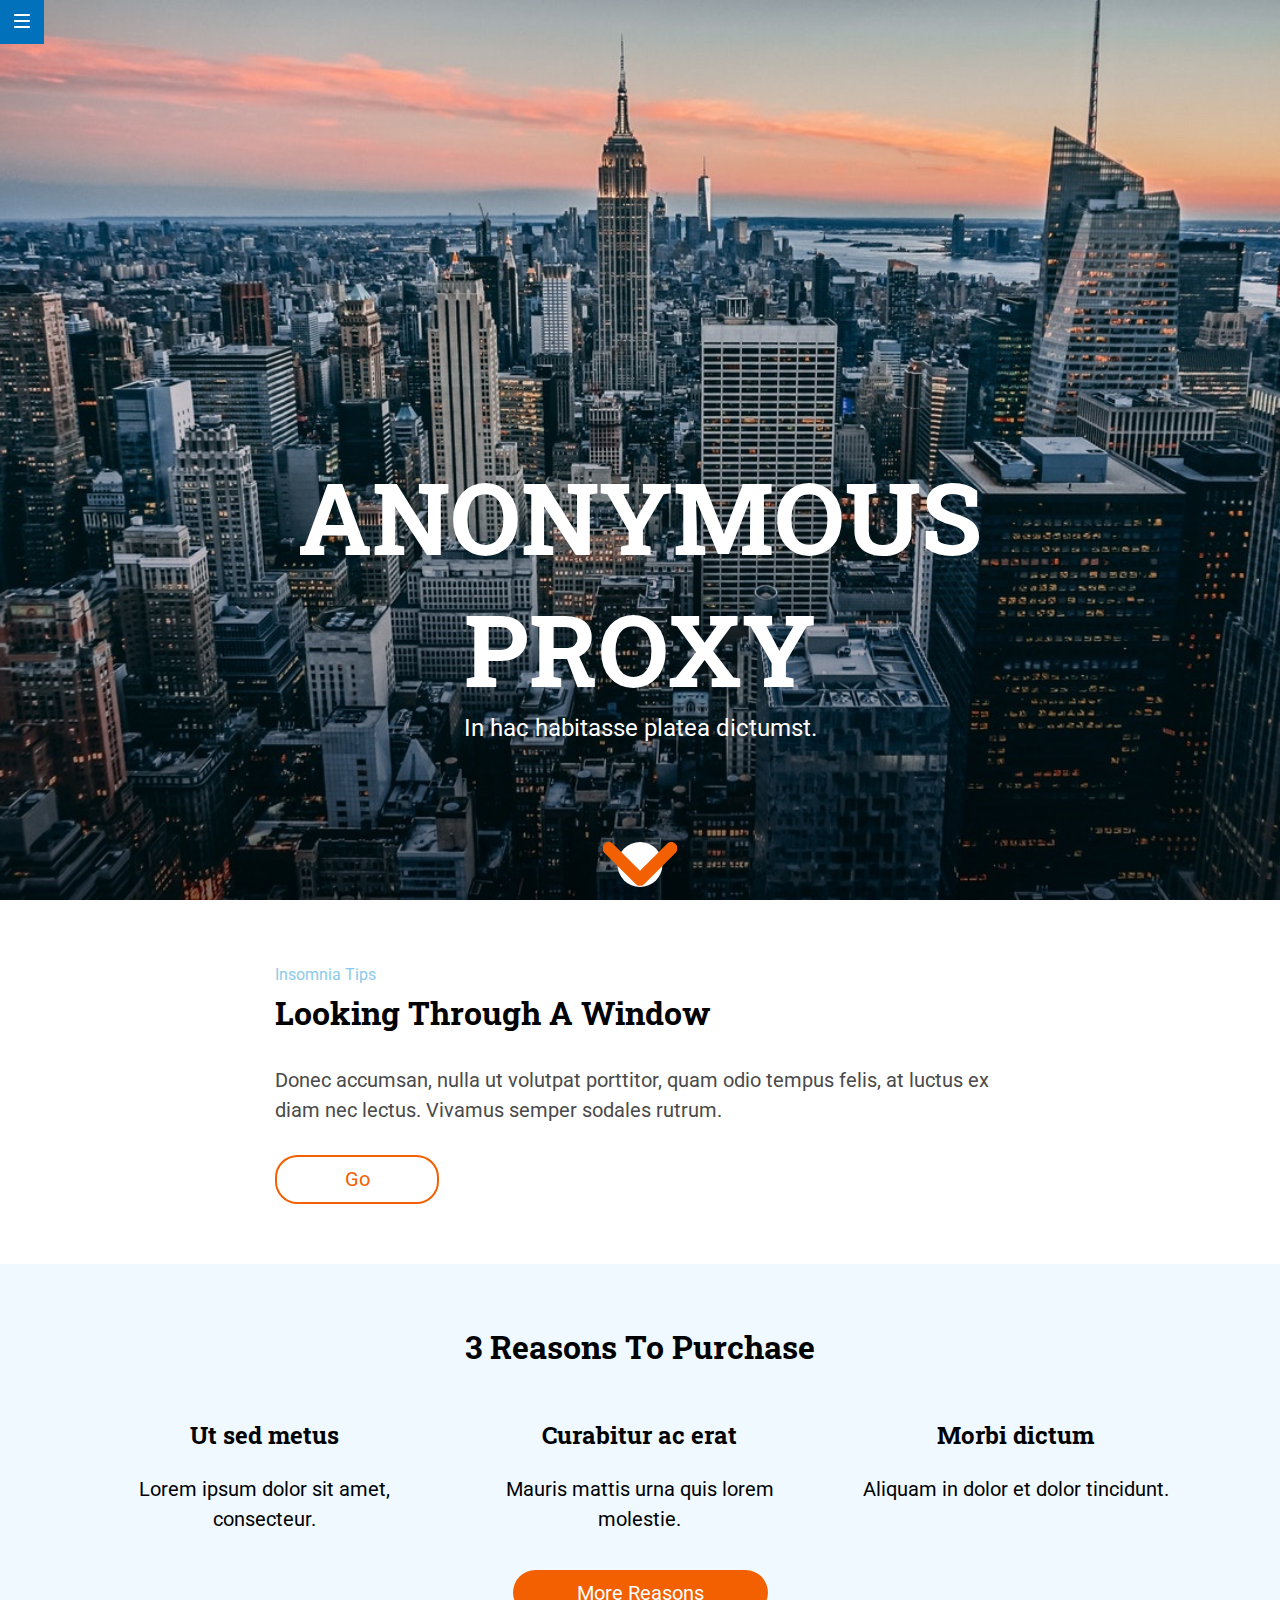
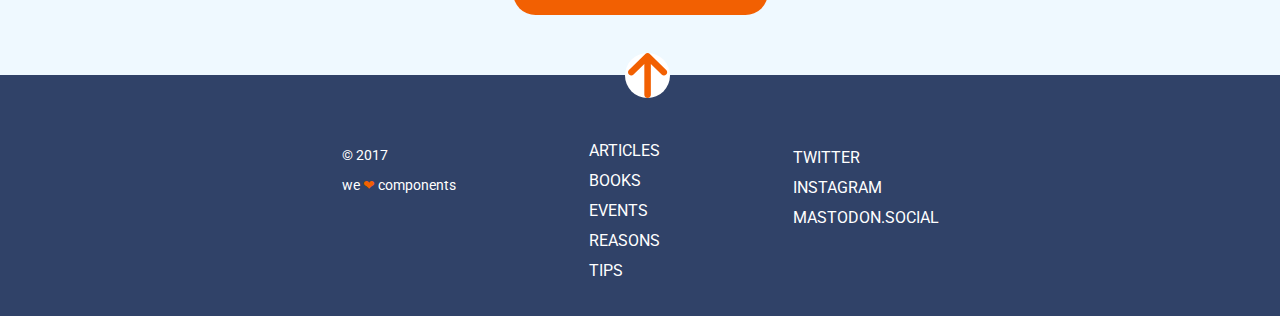
<file: docs/index.html>
<!DOCTYPE html>
<html lang="es">
    
    <head>
        <meta charset="UTF-8">
        <meta name="viewport" content="width=device-width, initial-scale=1.0">
        <meta http-equiv="X-UA-Compatible" content="ie=edge">
        <title>M1 EF Alexandra Jara</title>
        <link href="https://fonts.googleapis.com/css?family=Roboto+Slab&display=swap"
        rel="stylesheet">
        <link href="https://fonts.googleapis.com/css?family=Roboto&display=swap"
        rel="stylesheet">
        <link rel="stylesheet" href="assets/css/main.css">
    </head>
    
    <body>
        <div class="page">
            <!-- HEADER -->
            <header class="header__section">
                <div class="header__anchor" id="header__link"></div>
                <button class="header__button">
                    <img class="header__button-img" src="assets/images/ico-menu.svg" alt="Botón del menú">
                </button>
            </header>
            <!-- MAIN -->
            <section class="hero__section">
                <div class="central-container">
                    <div class="hero__flex-container">
                        <div class="hero__content">
                             <h1 class="hero__title">Anonymous Proxy</h1>

                            <p class="hero__p">In hac habitasse platea dictumst.</p>
                        </div>
                    </div>
                    <div class="hero__go-down"> <a class="hero__go-down-link" href="#tips__link"><img src="assets/images/ico-scroll-down.svg"
          alt="Flecha hacia abajo"></a>

                    </div>
                </div>
            </section>
            <section class="tips__section">
                <div class="tips__anchor" id="tips__link"></div>
                <div class="central-container">
                     <h4 class="tips__section-title">Insomnia Tips</h4>

                    <div class="tips__content">
                         <h2 class="tips__content-title1">Looking Through A Window</h2>

                        <p class="tips__content-p1">Donec accumsan, nulla ut volutpat porttitor, quam odio tempus felis, at
                            luctus ex diam nec lectus. Vivamus semper sodales rutrum.</p>
                    </div>
                    <!-- <button class="tips__button">Go</button> -->
                    <div class="tips__go"> <a class="tips__go-link" href="#">Go</a>

                    </div>
                </div>
            </section>
            <section class="reasons__section">
                <div class="central-container">
                     <h2 class="reasons__title">3 Reasons To Purchase</h2>

                    <ul class="reasons__list">
                        <li class="reasons__list-element rs__e1">
                             <h3 class="reasons__list-title">Ut sed metus</h3>

                            <p class="reasons__list-p">Lorem ipsum dolor sit amet, consecteur.</p>
                        </li>
                        <li class="reasons__list-element rs__e2">
                             <h3 class="reasons__list-title">Curabitur ac erat</h3>

                            <p class="reasons__list-p">Mauris mattis urna quis lorem molestie.</p>
                        </li>
                        <li class="reasons__list-element rs__e3">
                             <h3 class="reasons__list-title">Morbi dictum</h3>

                            <p class="reasons__list-p">Aliquam in dolor et dolor tincidunt.</p>
                        </li>
                    </ul>
                    <button class="reasons__button">More <span class="reasons__button-capital">r</span>easons</button>
                </div>
            </section>
            <!-- FOOTER -->
            <footer class="footer__section">
                <div class="central-container">
                    <div class="flex-container">
                        <div class="footer__arrow"> <a class="footer__arrow-link" href="#header__link"><img class="footer__arrow-img"
            src="assets/images/ico-arrow.svg" alt="Flecha hacia arriba">
        </a>

                        </div>
                        <nav class="footer__navigation">
                            <ul class="footer__navigation-list">
                                <li class="footer__navigation-element"><a class="footer__navigation-link" href="#">Articles</a>

                                </li>
                                <li class="footer__navigation-element"><a class="footer__navigation-link" href="#">Books</a>

                                </li>
                                <li class="footer__navigation-element"><a class="footer__navigation-link" href="#">Events</a>

                                </li>
                                <li class="footer__navigation-element"><a class="footer__navigation-link" href="#">Reasons</a>

                                </li>
                                <li class="footer__navigation-element"><a class="footer__navigation-link" href="#">Tips</a>

                                </li>
                            </ul>
                        </nav>
                        <aside class="footer__socialnetwork">
                            <ul class="footer__socialnetwork-list">
                                <li class="footer__socialnetwork-element"><a class="footer__navigation-link" href="#">Twitter</a>

                                </li>
                                <li class="footer__socialnetwork-element"><a class="footer__navigation-link" href="#">Instagram</a>

                                </li>
                                <li class="footer__socialnetwork-element"><a class="footer__navigation-link" href="#">Mastodon.social</a>

                                </li>
                            </ul>
                        </aside>
                        <div class="footer__copyclaim">
                            <p class="footer__copy">&copy 2017</p>
                            <p class="footer__claim">we <span class="footer__claim-heart">❤︎</span> components</p>
                        </div>
                    </div>
                </div>
            </footer>
        </div>
    </body>

</html>
</file>
<file: docs/assets/css/main.css>
.header__button {background: #0271bc;width: 44px;height: 44px;position: fixed;top: 0;left: 0;border-style: none;z-index: 1;}.hero__section {background-image: url(../images/cover.jpg);background-size: cover;background-position: center;position: relative;}.hero__flex-container {height: 100vh;display: -webkit-box;display: -ms-flexbox;display: flex;-webkit-box-pack: center;-ms-flex-pack: center;justify-content: center;-webkit-box-align: center;-ms-flex-align: center;align-items: center;}.hero__content {width: 290px;text-align: center;-webkit-transform: translateY(50%);transform: translateY(50%);}.hero__title {color: #fff;text-transform: uppercase;font-size: 42px;line-height: 55px;font-family: 'Roboto Slab', serif;margin-top: 0;}.hero__p {color: #fff;font-size: 16px;font-family: 'Roboto', sans-serif;}.hero__go-down {background: #fff;width: 45px;height: 45px;display: -webkit-box;display: -ms-flexbox;display: flex;-webkit-box-pack: center;-ms-flex-pack: center;justify-content: center;-webkit-box-align: center;-ms-flex-align: center;align-items: center;border-radius: 50%;position: absolute;bottom: 53px;left: 50%;-webkit-transform: translateX(-50%);transform: translateX(-50%);}.hero__go-down-link {width: 45px;height: 45px;display: -webkit-box;display: -ms-flexbox;display: flex;-webkit-box-pack: center;-ms-flex-pack: center;justify-content: center;}.tips__anchor {position: relative;top: -15px;left: 0;}.tips__section-title {color: #8ccbea;font-family: 'Roboto';font-size: 14px;font-weight: normal;line-height: 30px;margin-top: 60px;margin-bottom: 0;}.tips__content {margin-top: 0;}.tips__content-title1 {color: #000;font-family: 'Roboto Slab';font-size: 24px;line-height: 30px;margin-top: 0;}.tips__content-p1 {color: #4a4a4a;font-family: 'Roboto';font-size: 18px;line-height: 30px;}.tips__go {width: 76px;height: 45px;border: 2px solid #f26002;border-radius: 22.5px;text-align: center;margin-bottom: 45px;-webkit-transition: -webkit-transform ease 0.3s;transition: -webkit-transform ease 0.3s;transition: transform ease 0.3s;transition: transform ease 0.3s, -webkit-transform ease 0.3s;}.tips__go:hover {-webkit-transform: scale(1.2);transform: scale(1.2);}.tips__go-link {text-decoration: none;color: #f26002;font-family: 'Roboto';font-size: 20px;line-height: 45px;}.reasons__section {background-color: #eff9ff;display: -webkit-box;display: -ms-flexbox;display: flex;-webkit-box-orient: vertical;-webkit-box-direction: normal;-ms-flex-direction: column;flex-direction: column;-webkit-box-pack: center;-ms-flex-pack: center;justify-content: center;text-align: center;}.reasons__title {color: #000;font-family: 'Roboto Slab';font-size: 24px;line-height: 30px;}.reasons__list {list-style: none;padding: 0;}.reasons__list-title {color: #000;font-family: 'Roboto Slab';font-size: 18px;line-height: 30px;}.reasons__list-p {color: #000;font-family: 'Roboto';font-size: 18px;line-height: 30px;}.reasons__button {background-color: #f26002;width: 184px;height: 45px;border-style: none;border-radius: 22.5px;color: #fff;font-family: 'Roboto';font-size: 20px;line-height: 45px;margin-bottom: 60px;-webkit-transition: -webkit-transform ease 0.3s;transition: -webkit-transform ease 0.3s;transition: transform ease 0.3s;transition: transform ease 0.3s, -webkit-transform ease 0.3s;}.reasons__button:hover {-webkit-transform: scale(1.2);transform: scale(1.2);}.footer__section {background-color: #304268;}.flex-container {text-align: center;display: -webkit-box;display: -ms-flexbox;display: flex;-webkit-box-orient: vertical;-webkit-box-direction: normal;-ms-flex-direction: column;flex-direction: column;-webkit-box-align: center;-ms-flex-align: center;align-items: center;}.footer__arrow {background-color: #fff;width: 45px;height: 45px;border-radius: 50%;-webkit-transform: translateY(-22px);transform: translateY(-22px);display: -webkit-box;display: -ms-flexbox;display: flex;-webkit-box-pack: center;-ms-flex-pack: center;justify-content: center;-webkit-box-align: center;-ms-flex-align: center;align-items: center;}.footer__arrow-link {width: 45px;height: 45px;display: -webkit-box;display: -ms-flexbox;display: flex;-webkit-box-pack: center;-ms-flex-pack: center;justify-content: center;}.footer__navigation-list {list-style: none;padding-left: 0;margin-bottom: 30px;}.footer__navigation-list a {text-decoration: none;color: #fff;font-family: 'Roboto';font-size: 16px;line-height: 30px;text-transform: uppercase;}.footer__socialnetwork-list {list-style: none;padding-left: 0;margin-bottom: 30px;}.footer__socialnetwork-list a {text-decoration: none;color: #fff;font-family: 'Roboto';font-size: 16px;line-height: 30px;text-transform: uppercase;}.footer__copyclaim p {color: #fff;font-family: 'Roboto';font-size: 14px;line-height: 30px;margin: 0;}.footer__claim {margin-bottom: 45px;}.footer__claim-heart {color: #f26002;}.central-container {margin: 0 15px;}body {margin: 0;}@media all and (min-width: 768px) {.hero__content {width: 690px;}.hero__title {font-size: 80px;line-height: 106px;}.hero__p {font-size: 24px;margin-top: 0;}.hero__go-down {bottom: 45px;}.tips__content-title1 {font-size: 26px;line-height: 45px;}.tips__content-p1 {font-size: 20px;margin-top: 30px;margin-bottom: 30px;}.tips__go {width: 91px;margin-bottom: 60px;}.reasons__section .central-container {max-width: 1100px;}.reasons__title {font-size: 26px;line-height: 45px;}.reasons__list-title {font-size: 24px;}.reasons__list-p {font-size: 20px;}.reasons__list {display: grid;grid-template-columns: 1fr 1fr 1fr;grid-template-rows: auto;grid-gap: 27px;}.rs__e1 {grid-column: 1/2;}.rs__e2 {grid-column: 2/3;}.rs__e3 {grid-column: 3/4;}.reasons__button {width: 210px;}.flex-container {-webkit-box-orient: horizontal;-webkit-box-direction: normal;-ms-flex-direction: row;flex-direction: row;-webkit-box-pack: justify;-ms-flex-pack: justify;justify-content: space-between;position: relative;}.footer__arrow {position: absolute;top: 0;left: 48%;}.footer__copyclaim {-webkit-box-ordinal-group: 2;-ms-flex-order: 1;order: 1;-webkit-transform: translateY(-25px);transform: translateY(-25px);text-align: left;}.footer__navigation {-webkit-box-ordinal-group: 3;-ms-flex-order: 2;order: 2;margin-top: 45px;text-align: left;}.footer__socialnetwork {-webkit-box-ordinal-group: 4;-ms-flex-order: 3;order: 3;text-align: left;}.central-container {margin: 0 40px;}}@media all and (min-width: 1200px) {.hero__title {font-size: 100px;line-height: 132px;margin-bottom: 0;}.hero__go-down {bottom: 13px;}.tips__section-title {font-size: 16px;}.tips__content-title1 {font-size: 32px;}.tips__go {width: 160px;}.reasons__title {font-size: 32px;margin-top: 60px;}.reasons__button {width: 255px;}.reasons__button-capital {text-transform: capitalize;}.flex-container {-ms-flex-pack: distribute;justify-content: space-around;}.central-container {max-width: 730px;margin: 0 auto;}}
</file>
